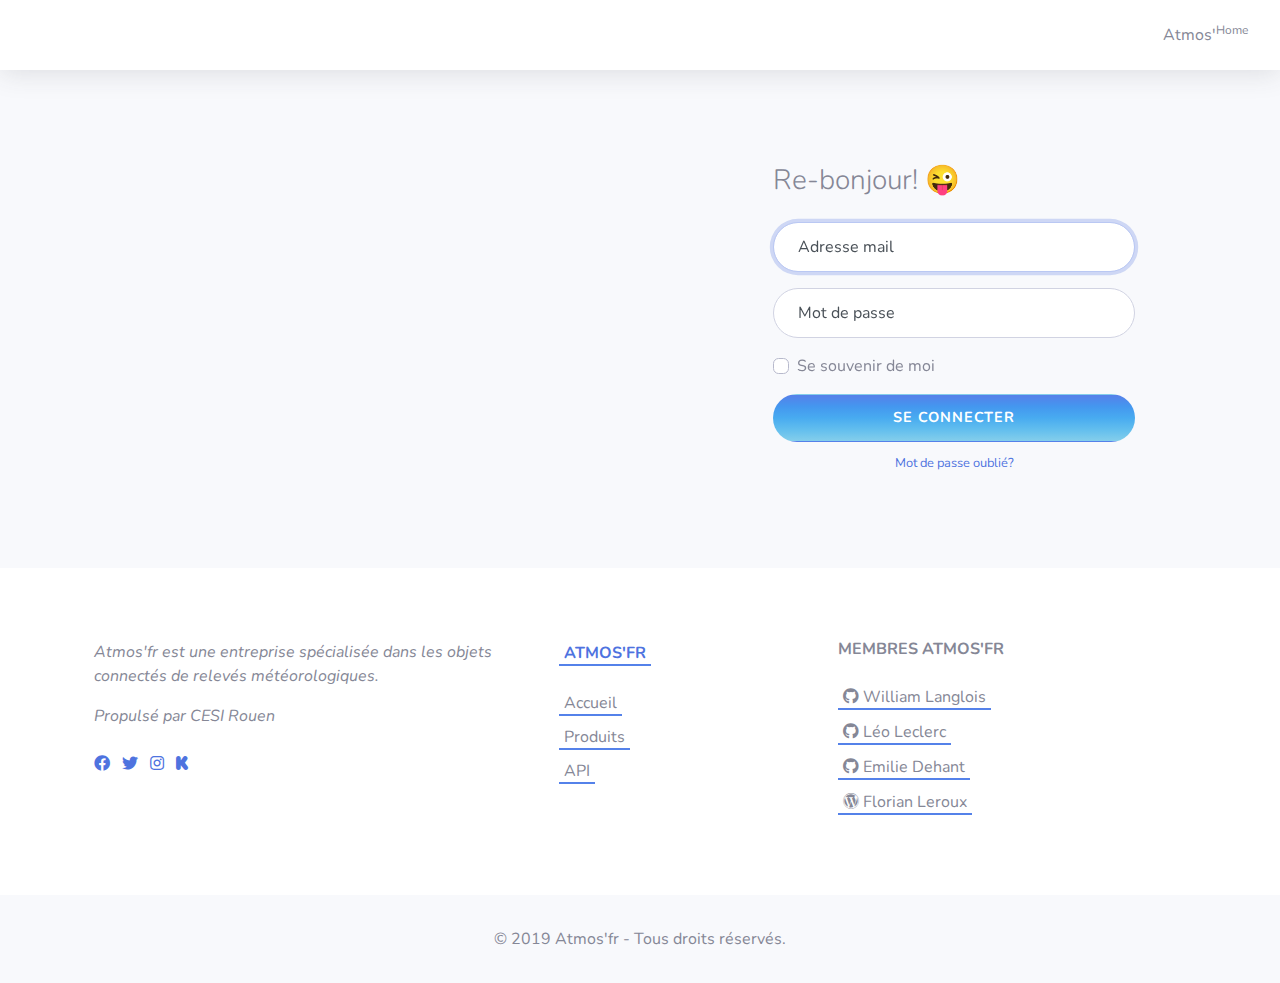
<file: login.html>
<!DOCTYPE html>
<html lang="en">

<head>

  <meta charset="utf-8">
  <meta http-equiv="X-UA-Compatible" content="IE=edge">
  <meta name="viewport" content="width=device-width, initial-scale=1, shrink-to-fit=no">
  <meta name="description" content="">
  <meta name="author" content="">
  <link rel="icon" href="./img/logo.png" type="image/png">
  <title>Atmos'Home - Se connecter</title>



    <link rel="stylesheet" href="https://cdnjs.cloudflare.com/ajax/libs/font-awesome/5.11.2/css/all.css" />
  <link href="https://fonts.googleapis.com/css?family=Nunito:200,200i,300,300i,400,400i,600,600i,700,700i,800,800i,900,900i" rel="stylesheet">


  <link href="css/atmos.css" rel="stylesheet">

</head>

<body id="page-top sidebar-toggled">

  <!-- Page Wrapper -->
  <div id="wrapper">

    <!-- Sidebar -->

    <!-- End of Sidebar -->

      <!-- Content Wrapper -->
      <div id="content-wrapper" class="d-flex flex-column">

          <!-- Main Content -->
          <div id="content">

              <!-- Topbar -->
              <nav class="navbar navbar-expand navbar-light bg-white topbar mb-4 static-top shadow">

                  <!-- Sidebar Toggle (Topbar) -->
                  <button id="sidebarToggleTop" class="btn btn-link d-md-none rounded-circle mr-3">
                      <i class="fa fa-bars"></i>
                  </button>

                  <!-- Topbar Navbar -->
                  <ul class="navbar-nav ml-auto">

                      <div class="sidebar-brand-text mx-3">Atmos'<sup>Home</sup></div>



                  </ul>

              </nav>
              <!-- End of Topbar -->


              <!-- Begin Page Content -->
              <div class="container-fluid">
                    <div class="login">
                        <div class="row no-gutter">
                            <div class="d-none d-md-flex col-md-4 col-lg-6 bg-image rounded "></div>
                            <div class="col-md-8 col-lg-6">
                                <div class="login d-flex align-items-center py-5">
                                    <div class="container">
                                        <div class="row">
                                            <div class="col-md-9 col-lg-8 mx-auto">
                                                <h3 class="login-heading mb-4">Re-bonjour! &#128540;</h3>
                                                <form>
                                                    <div class="form-label-group">
                                                        <input type="email" id="inputEmail" class="form-control" placeholder="Email address"  autofocus>
                                                        <label for="inputEmail">Adresse mail</label>
                                                    </div>

                                                    <div class="form-label-group">
                                                        <input type="password" id="inputPassword" class="form-control" placeholder="Password" >
                                                        <label for="inputPassword">Mot de passe</label>
                                                    </div>

                                                    <div class="custom-control custom-checkbox mb-3">
                                                        <input type="checkbox" class="custom-control-input" id="customCheck1">
                                                        <label class="custom-control-label" for="customCheck1">Se souvenir de moi</label>
                                                    </div>
                                                    <a href="index.html" class="btn btn-lg bg-gradient-primary text-white btn-block btn-login text-uppercase font-weight-bold mb-2 ">Se connecter</a>
                                                    <div class="text-center">
                                                        <a class="small" href="#">Mot de passe oublié?</a></div>
                                                </form>
                                            </div>
                                        </div>
                                    </div>
                                </div>
                            </div>
                        </div>
                    </div>

              </div>
              <!-- /.container-fluid -->

          </div>
          <!-- End of Main Content -->

          <!-- Footer -->
          <footer class="bg-white mt-4">
              <div class="container py-5">
                  <div class="row py-4">
                      <div class="col-lg-5 col-md-6 mb-4 mb-lg-0">
                          <p class="font-italic text-muted">Atmos'fr est une entreprise spécialisée dans les objets connectés de relevés météorologiques.</p>
                          <p class="font-italic text-muted">Propulsé par CESI Rouen</p>
                          <ul class="list-inline mt-4">
                              <li class="list-inline-item"><a href="https://www.instagram.com/atmos_fr/" target="_blank" title="Facebook"><i class="fab fa-facebook"></i></a></li>
                              <li class="list-inline-item"><a href="https://www.twitter.com/atmos_fr/" target="_blank" title="Twitter"><i class="fab fa-twitter"></i></a></li>
                              <li class="list-inline-item"><a href="https://www.instagram.com/atmos_fr/" target="_blank" title="Instagram"><i class="fab fa-instagram"></i></a></li>
                              <li class="list-inline-item"><a href="#" target="_blank" title="Kickstarter"><i class="fab fa-kickstarter-k"></i></a></li>
                          </ul>
                      </div>
                      <div class="col-lg-3 col-md-6 mb-4 mb-lg-0">
                          <a href="http://emilie.dehant.webconcepteur.fr/atmosfr"><h6 class="text-uppercase atmosfooter font-weight-bold mb-4 no-hover-line link">Atmos'fr</h6></a>
                          <ul class="list-unstyled mb-0">
                              <li class="mb-2"><a href="http://emilie.dehant.webconcepteur.fr/atmosfr" class="no-hover-line link">Accueil</a></li>
                              <li class="mb-2"><a href="http://emilie.dehant.webconcepteur.fr/atmosfr" class="no-hover-line link">Produits</a></li>
                              <li class="mb-2"><a href="http://floriaaan.alwaysdata.net/atmos/api/doc" class="no-hover-line link">API</a></li>
                          </ul>
                      </div>
                      <div class="col-lg-4 col-md-6 mb-4 mb-lg-0">
                          <h6 class="text-uppercase font-weight-bold mb-4">Membres Atmos'fr</h6>
                          <ul class="list-unstyled mb-0">
                              <li class="mb-2"><a href="https://github.com/William-Langlois" class=" no-hover-line link"><i class="fab fa-github"></i> William Langlois</a></li>
                              <li class="mb-2"><a href="https://github.com/Hopust-design" class=" no-hover-line link"><i class="fab fa-github"></i> Léo Leclerc</a></li>
                              <li class="mb-2"><a href="https://github.com/Winona-dht" class=" no-hover-line link"><i class="fab fa-github"></i> Emilie Dehant</a></li>
                              <li class="mb-2"><a href="https://floriaaan.alwaysdata.net" class=" no-hover-line link"><i class="fab fa-wordpress"></i> Florian Leroux</a></li>
                          </ul>
                      </div>

                  </div>
              </div>

              <!-- Copyrights -->
              <div class="bg-light py-4">
                  <div class="container text-center">
                      <p class="text-muted mb-0 py-2">© 2019 Atmos'fr - Tous droits réservés.</p>
                  </div>
              </div>
          </footer>
          <!-- End of Footer -->


      <!-- End of Content Wrapper -->

        </div>
        <!-- End of Main Content -->



    <!-- End of Content Wrapper -->

  </div>
  <!-- End of Page Wrapper -->

  <!-- Scroll to Top Button-->
  <a class="scroll-to-top rounded" href="#page-top">
    <i class="fas fa-angle-up"></i>
  </a>

  <!-- Logout Modal-->
  <div class="modal fade" id="logoutModal" tabindex="-1" role="dialog" aria-labelledby="exampleModalLabel" aria-hidden="true">
    <div class="modal-dialog" role="document">
      <div class="modal-content">
        <div class="modal-header">
          <h5 class="modal-title" id="exampleModalLabel">Vous vous en allez ?</h5>
          <button class="close" type="button" data-dismiss="modal" aria-label="Close">
            <span aria-hidden="true">×</span>
          </button>
        </div>
        <div class="modal-body">Vous nous quittez déjà &#128533; ?</div>
        <div class="modal-footer">
          <button class="btn btn-secondary" type="button" data-dismiss="modal">Annuler</button>
          <a class="btn btn-primary" href="index.html">Déconnexion</a>
        </div>
      </div>
    </div>
  </div>

  

  <!-- Bootstrap core JavaScript-->
  <script src="vendor/jquery/jquery.min.js"></script>
  <script src="vendor/bootstrap/js/bootstrap.bundle.min.js"></script>

  <!-- Core plugin JavaScript-->
  <script src="vendor/jquery-easing/jquery.easing.min.js"></script>

  <!-- Custom scripts for all pages-->
  <script src="js/atmos.js"></script>

</body>

</html>
</file>
